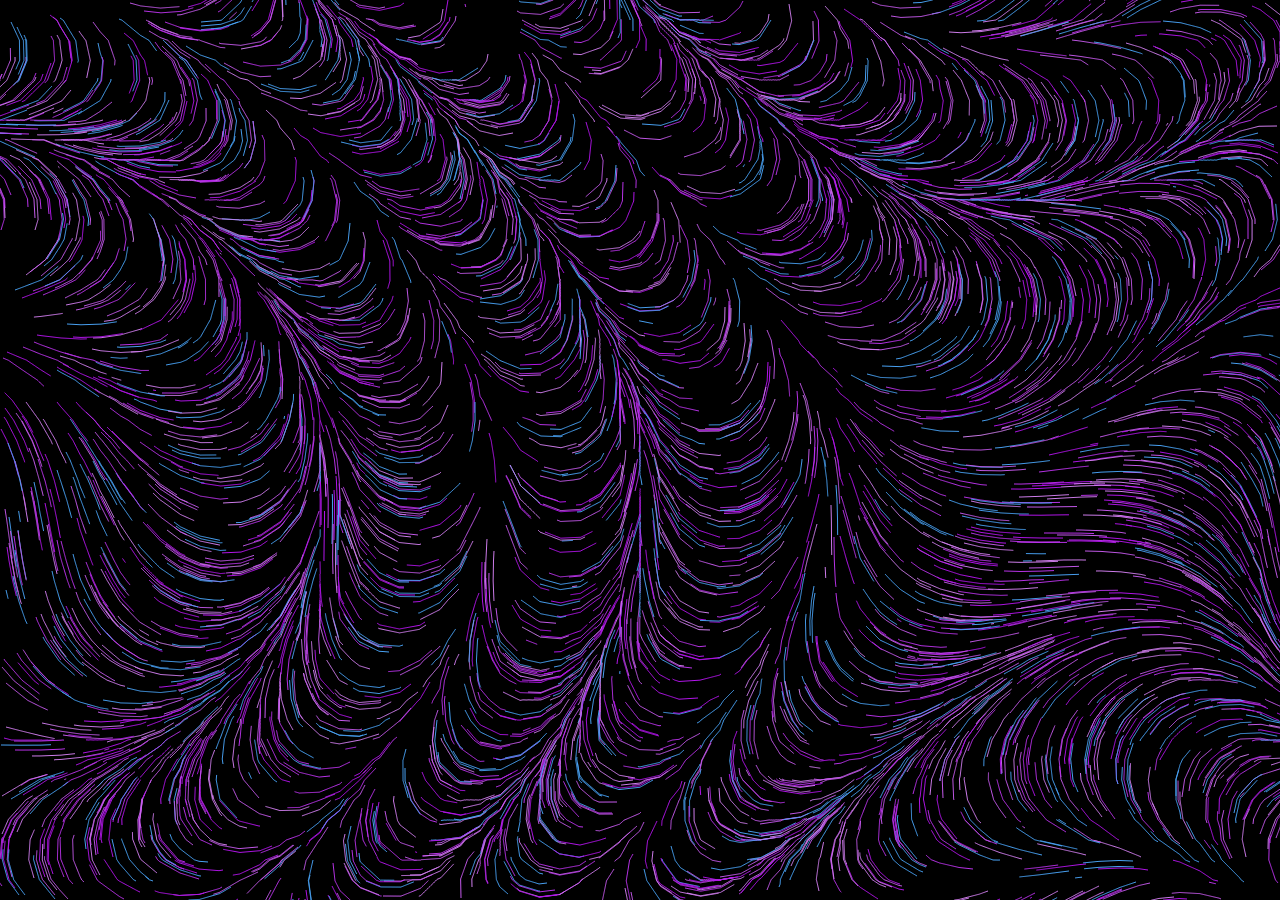
<file: FlowField-Animation/index.html>
<!DOCTYPE html>
<html lang="en">
<head>
  <meta charset="UTF-8">
  <meta http-equiv="X-UA-Compatible" content="IE=edge">
  <meta name="viewport" content="width=device-width, initial-scale=1.0">
  <title>Force Field</title>
  <link rel="stylesheet" href="style.css"> 
</head>
<body>
  <canvas id="canvas1"></canvas>

  <script src="script.js"></script>
</body>
</html>
</file>
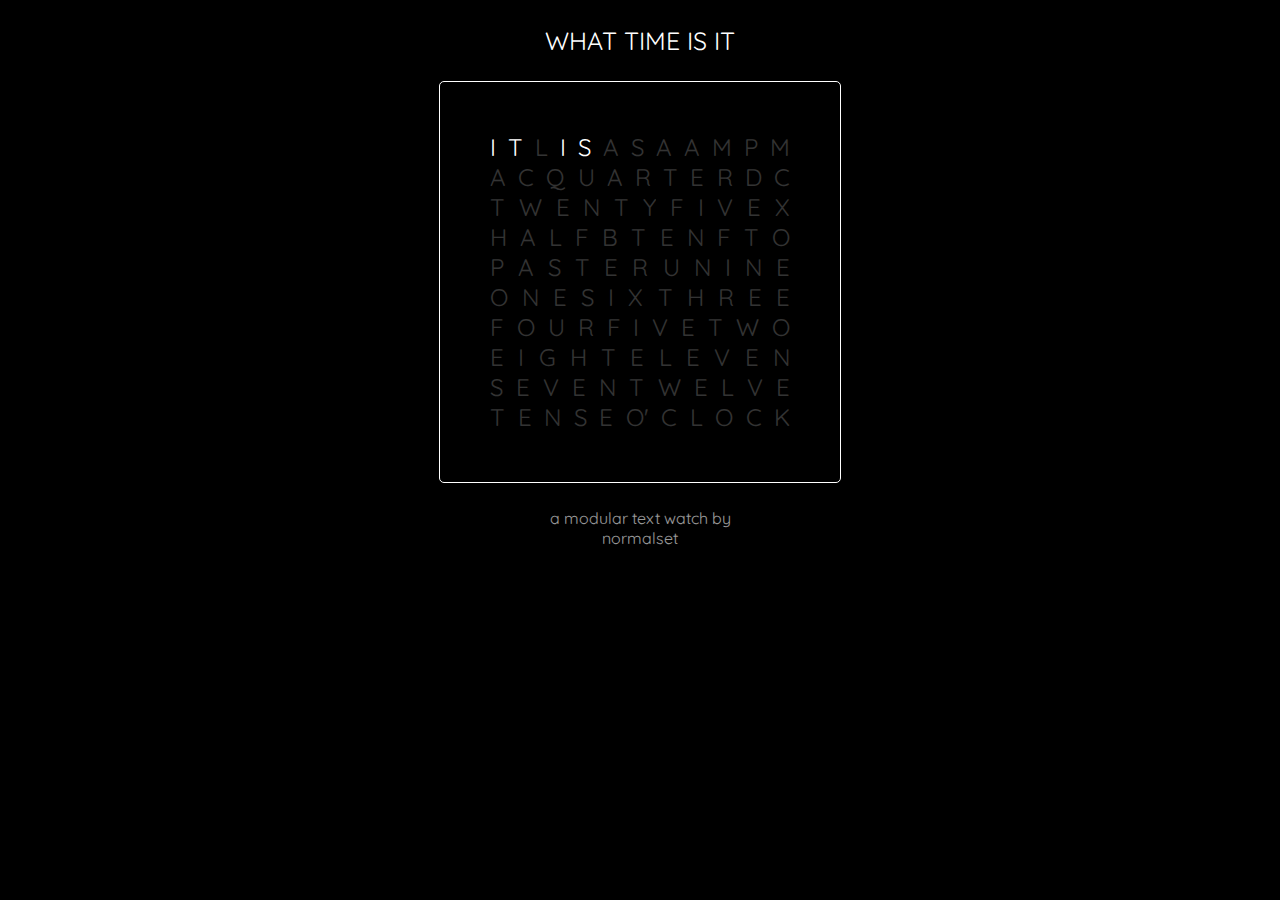
<file: text-watch-automated/index.html>
<!DOCTYPE html>
<html lang="en">
<head>
  <meta charset="UTF-8">
  <meta name="viewport" content="wclassth=device-wclassth, initial-scale=1.0">
  <link rel="stylesheet" type="text/css" href="style.css" />  <title>Document</title>
  <link rel="preconnect" href="https://fonts.googleapis.com">
  <link rel="preconnect" href="https://fonts.gstatic.com" crossorigin>
  <link href="https://fonts.googleapis.com/css2?family=Tektur&display=swap" rel="stylesheet">
  <link rel="preconnect" href="https://fonts.googleapis.com">
  <link rel="preconnect" href="https://fonts.gstatic.com" crossorigin>
  <link href="https://fonts.googleapis.com/css2?family=Quicksand:wght@300&family=Space+Mono&display=swap" rel="stylesheet">
</head>
<body>
  <div class="title">WHAT TIME IS IT</div>
  <div class = "clock">
    <div class = "row">
      <div class = "on it">I</div>
      <div class = "on it">T</div>
      <p>L</p>
      <div class = "on is">I</div>
      <div class = "on is">S</div>
      <p>A</p>
      <p>S</p>
      <p>A</p>
      <div class = "off am">A</div>
      <div class = "off am">M</div>
      <div class = "off pm">P</div>
      <div class = "off pm">M</div>
    </div>
    <div class = "row">
      <div class = "off a">A</div>
      <p>C</p>
      <div class = "off quarter">Q</div>
      <div class = "off quarter">U</div>
      <div class = "off quarter">A</div>
      <div class = "off quarter">R</div>
      <div class = "off quarter">T</div>
      <div class = "off quarter">E</div>
      <div class = "off quarter">R</div>
      <p>D</p>
      <p>C</p>
    </div>
    <div class = "row">
      <div class = "off twenty">T</div>
      <div class = "off twenty">W</div>
      <div class = "off twenty">E</div>
      <div class = "off twenty">N</div>
      <div class = "off twenty">T</div>
      <div class = "off twenty">Y</div>

      <div class = "off five-up">F</div>
      <div class = "off five-up">I</div>
      <div class = "off five-up">V</div>
      <div class = "off five-up">E</div>
      <p>X</p>
    </div>
    <div class = "row">
      <div class = "off half">H</div>
      <div class = "off half">A</div>
      <div class = "off half">L</div>
      <div class = "off half">F</div>
      <p>B</p>
      <div class = "off ten-up">T</div>
      <div class = "off ten-up">E</div>
      <div class = "off ten-up">N</div>
      <p>F</p>
      <div class = "off to">T</div>
      <div class = "off to">O</div>
    </div>
    <div class = "row">
      <div class = "off past">P</div>
      <div class = "off past">A</div>
      <div class = "off past">S</div>
      <div class = "off past">T</div>
      <p>E</p>
      <p>R</p>
      <p>U</p>
      <div class = "off nine">N</div>
      <div class = "off nine">I</div>
      <div class = "off nine">N</div>
      <div class = "off nine">E</div>
    </div>
    <div class = "row">
      <div class = "off one">O</div>
      <div class = "off one">N</div>
      <div class = "off one">E</div>

      <div class = "off six">S</div>
      <div class = "off six">I</div>
      <div class = "off six">X</div>

      <div class = "off three">T</div>
      <div class = "off three">H</div>
      <div class = "off three">R</div>
      <div class = "off three">E</div>
      <div class = "off three">E</div>
    </div>
    <div class = "row">
      <div class = "off four">F</div>
      <div class = "off four">O</div>
      <div class = "off four">U</div>
      <div class = "off four">R</div>

      <div class = "off five-down">F</div>
      <div class = "off five-down">I</div>
      <div class = "off five-down">V</div>
      <div class = "off five-down">E</div>

      <div class = "off two">T</div>
      <div class = "off two">W</div>
      <div class = "off two">O</div>
    </div>
    <div class = "row">
      <div class = "off eight">E</div>
      <div class = "off eight">I</div>
      <div class = "off eight">G</div>
      <div class = "off eight">H</div>
      <div class = "off eight">T</div>

      <div class = "off eleven">E</div>
      <div class = "off eleven">L</div>
      <div class = "off eleven">E</div>
      <div class = "off eleven">V</div>
      <div class = "off eleven">E</div>
      <div class = "off eleven">N</div>
    </div>
    <div class = "row">
      <div class = "off seven">S</div>
      <div class = "off seven">E</div>
      <div class = "off seven">V</div>
      <div class = "off seven">E</div>
      <div class = "off seven">N</div>

      <div class = "off twelve">T</div>
      <div class = "off twelve">W</div>
      <div class = "off twelve">E</div>
      <div class = "off twelve">L</div>
      <div class = "off twelve">V</div>
      <div class = "off twelve">E</div>
    </div>
    <div class = "row">
      <div class = "off ten-down">T</div>
      <div class = "off ten-down">E</div>
      <div class = "off ten-down">N</div>
      <p>S</p>
      <p>E</p>
      <div class = "off oclock">O'</div>
      <div class = "off oclock">C</div>
      <div class = "off oclock">L</div>
      <div class = "off oclock">O</div>
      <div class = "off oclock">C</div>
      <div class = "off oclock">K</div>
    </div>
  </div>
  <div class="description">
    <div>a modular text watch by </div>
    <a href="https://www.instagram.com/normalsetbrand/?hl=it" style="text-decoration: none ; color:WHITE;">normalset</a>
  </div>
    <script type="text/javascript" src="script.js"></script>
</body>
</html>
</file>
<file: FlowField-Animation/style.css>
*{
  margin: 0;
  padding: 0;
  box-sizing: border-box;
}

canvas {
  background: black;
  position: absolute;
}
</file>
<file: text-watch-automated/style.css>
body{
    background-color: black;
    user-select: none;
    cursor:cell;
  }

  div{
    color: white;
  }

  p{
    color: white;
  }

  .clock {
    position: relative;
    display: grid;
    flex:1;
    height: 300px;
    width: 300px;
    border: 0.1px solid white;
    border-radius: 5px;
    padding: 50px;
    text-align: center;
    margin: 0px auto;
    overflow:hidden;
    place-items: center;
  }

  .row {
    display: flex;
    justify-content: space-between;
    align-items: center;
    height: 10%;
    width: 100%;
  }

  p{
    opacity: 0.2;
  }

  p,
  .it,
  .is,
  .am,
  .pm,
  .a,
  .quarter,
  .twenty,
  .five-up,
  .half,
  .ten-up,
  .to,
  .past,
  .nine,
  .one,
  .six,
  .three,
  .four,
  .five-down,
  .two,
  .eight,
  .eleven,
  .seven,
  .twelve,
  .ten-down,
  .oclock {
    margin: 0px;
    font-size: 1.5em;
    justify-content: space-between;
    font-family: 'Quicksand', sans-serif;
    transition: 250ms ease;
  }

  .it,.is{
    opacity: 100%;
  }

  .on{
    opacity: 1;
  }
  .off{
    opacity: 0.2;
  }

.nightColor{
  color: #2e07b0;
  border-color: #2e07b0;
}

.dayColor{
  color: #f5b105;
  border-color: #f5b105;
}

.title, .description {
  font-family: 'Quicksand', sans-serif;
}
.title{
  font-size: 25px;
  margin: 25px auto;
  text-align: center;
}

.description{
  margin: 25px auto;
  text-align:center;
  opacity:60%
}
</file>
